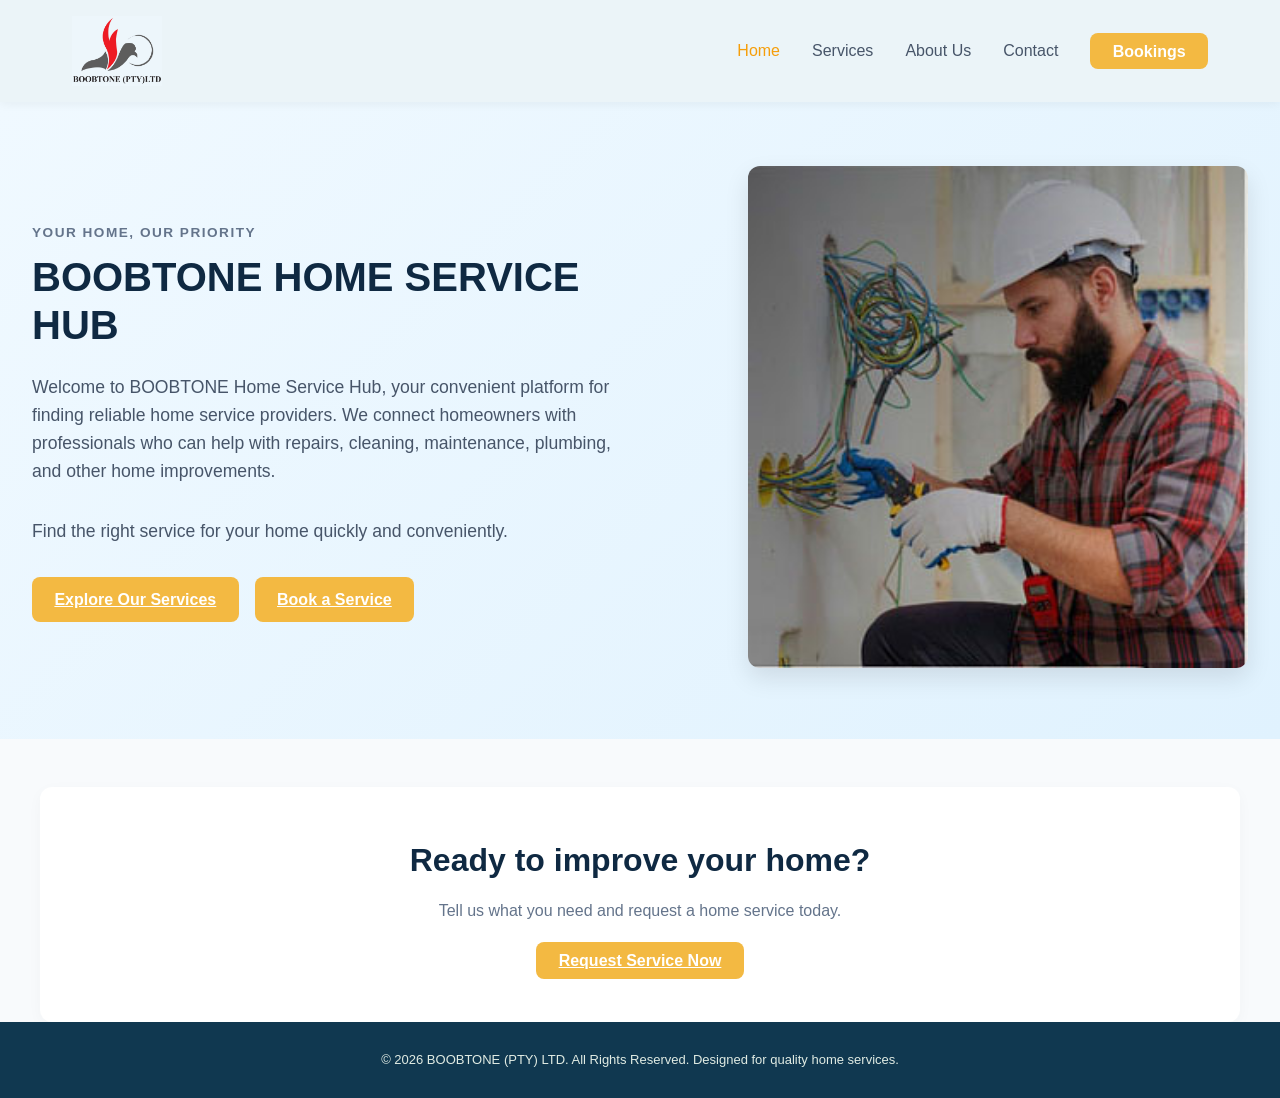
<file: index.html>
<!DOCTYPE html>
<html lang="en">
<head>
    <meta charset="UTF-8">
    <meta name="viewport" content="width=device-width, initial-scale=1.0">
    <title>BOOBTONE HOME SERVICE HUB - Home</title>
    <link rel="stylesheet" href="style.css">
</head>
<body>
    <header>
        <nav>
            <a href="index.html" class="logo"><img src="boobtone.jpg"width="90"height="70">
            </a>
            <ul class="nav-links">
                <li><a href="index.html" class="active">Home</a></li>
                <li><a href="services.html">Services</a></li>
                <li><a href="about.html">About Us</a></li>
                <li><a href="contact.html">Contact</a></li>
                <li><a href="bookings.html" class="btn-primary">Bookings</a></li>
            </ul>
        </nav>
    </header>

    <section class="hero">
        <div class="hero-text">
            <span class="subtitle">Your Home, Our Priority</span>
            <h1>BOOBTONE HOME SERVICE HUB</h1>
            <p>Welcome to BOOBTONE Home Service Hub, your convenient platform for finding reliable home service providers. We connect homeowners with professionals who can help with repairs, cleaning, maintenance, plumbing, and other home improvements.</p>
            <p>Find the right service for your home quickly and conveniently.</p>
            <div class="hero-buttons">
                <a href="services.html" class="btn-primary">Explore Our Services</a>
                <a href="bookings.html" class="btn-secondary">Book a Service</a>
            </div>
        </div>
        <div class="hero-image"><img src="webpage.jpg">
        </div>
    </section>

    <section class="container cta-banner">
        <h2>Ready to improve your home?</h2>
        <p>Tell us what you need and request a home service today.</p>
        <a href="bookings.html" class="btn-primary">Request Service Now</a>
    </section>

    <footer>
        <p>&copy; 2026 BOOBTONE (PTY) LTD. All Rights Reserved. Designed for quality home services.</p>
    </footer>
</body>
</html>
</file>
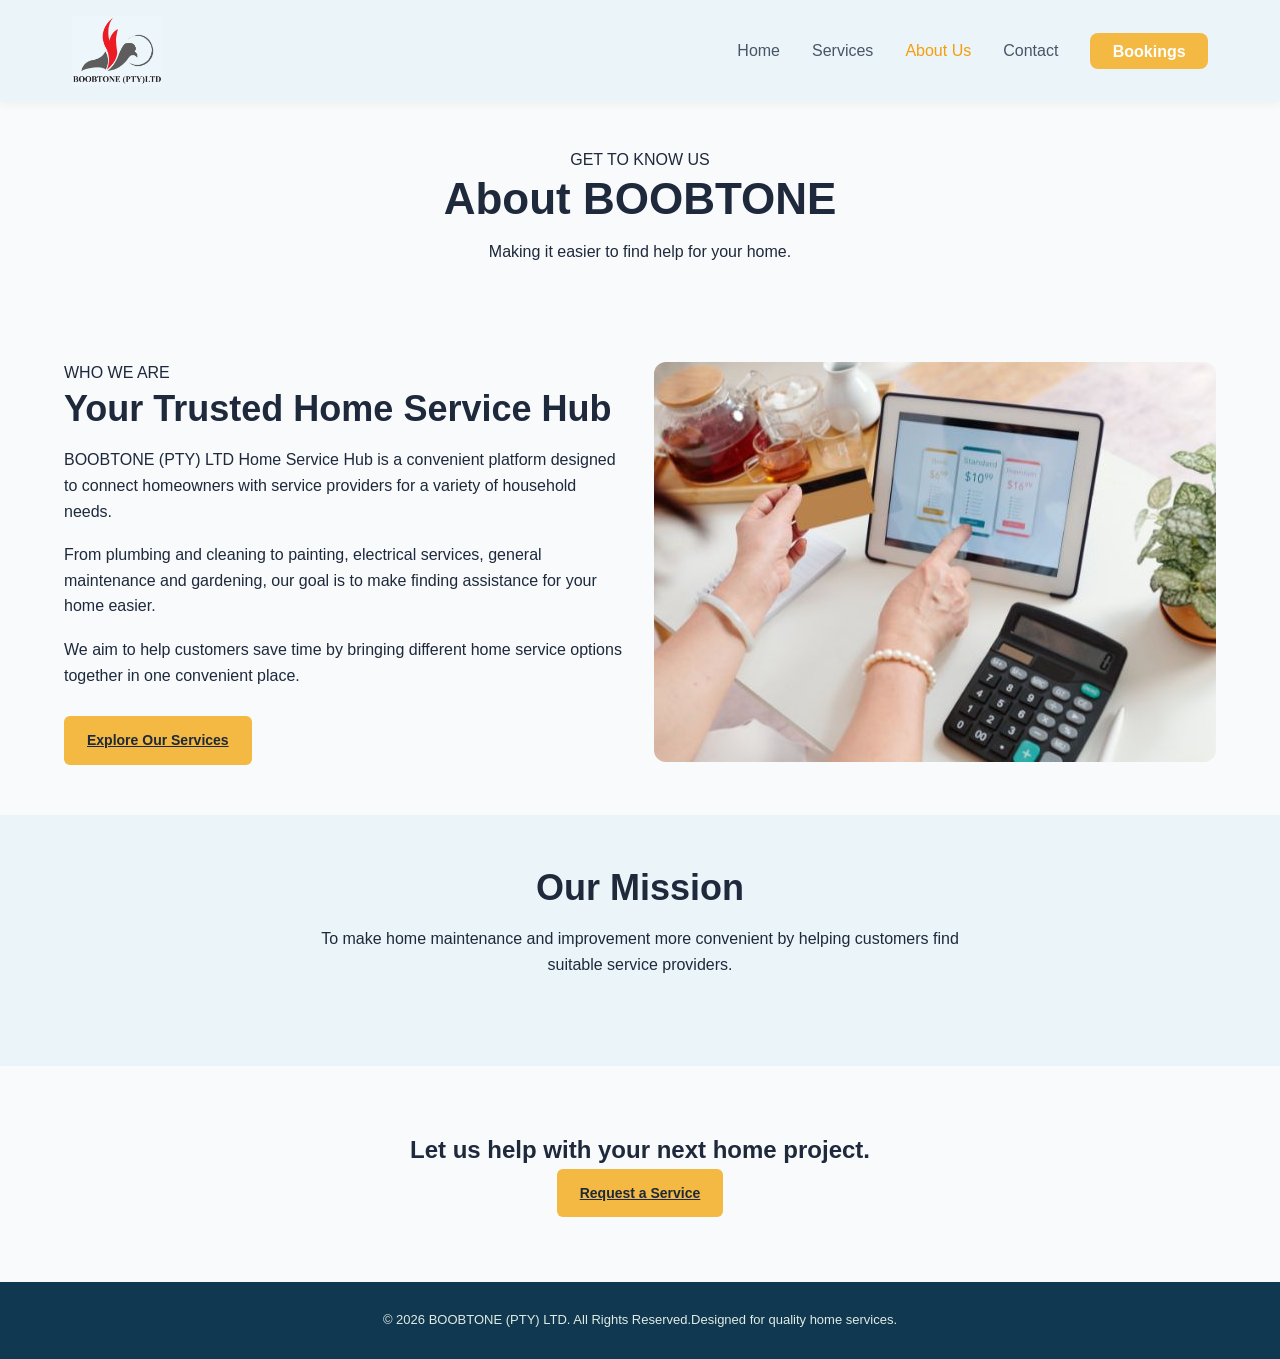
<file: about.html>
<!DOCTYPE html>
<html lang="en">
<head>
    <meta charset="UTF-8">
    <meta name="viewport" content="width=device-width, initial-scale=1.0">
    <title>About Us - BOOBTONE</title>
    <link rel="stylesheet" href="style.css">
</head>
<body>
    <header>
        <nav>
            <a href="index.html" class="logo"><img src="boobtone.jpg"width="90"height="70">
            </a>
            <ul class="nav-links">
                <li><a href="index.html">Home</a></li>
                <li><a href="services.html">Services</a></li>
                <li><a href="about.html" class="active">About Us</a></li>
                <li><a href="contact.html">Contact</a></li>
                <li><a href="bookings.html" class="btn-primary">Bookings</a></li>
            </ul>
        </nav>
    </header>

    <main>
  <section class="page-banner">
    <p class="eyebrow">GET TO KNOW US</p>
    <h1>About BOOBTONE</h1>
    <p>Making it easier to find help for your home.</p>
  </section>

  <section class="section about-layout">
    <div>
      <p class="eyebrow">WHO WE ARE</p>
      <h2>Your Trusted Home Service Hub</h2>
      <p>
        BOOBTONE (PTY) LTD Home Service Hub is a convenient
        platform designed to connect homeowners with service
        providers for a variety of household needs.
      </p>
      <p>
        From plumbing and cleaning to painting, electrical
        services, general maintenance and gardening, our goal
        is to make finding assistance for your home easier.
      </p>
      <p>
        We aim to help customers save time by bringing different
        home service options together in one convenient place.
      </p>
      <a class="button" href="services.html">Explore Our Services</a>
    </div>

    <img class="about-image" src="photo.jpeg"alt="Comfortable, well-maintained modern home">
  </section>

  <section class="section soft-section">
    <div class="section-heading">
      <h2>Our Mission</h2>
      <p>
        To make home maintenance and improvement more convenient
        by helping customers find suitable service providers.
      </p>
    </div>
  </section>

  <section class="cta">
    <h2>Let us help with your next home project.</h2>
    <a class="button button-light" href="bookings.html">Request a Service</a>
  </section>
    </main>

    <footer>
        <p>&copy; 2026 BOOBTONE (PTY) LTD. All Rights Reserved.Designed for quality home services.</p>
    </footer>
</body>
</html>
</file>
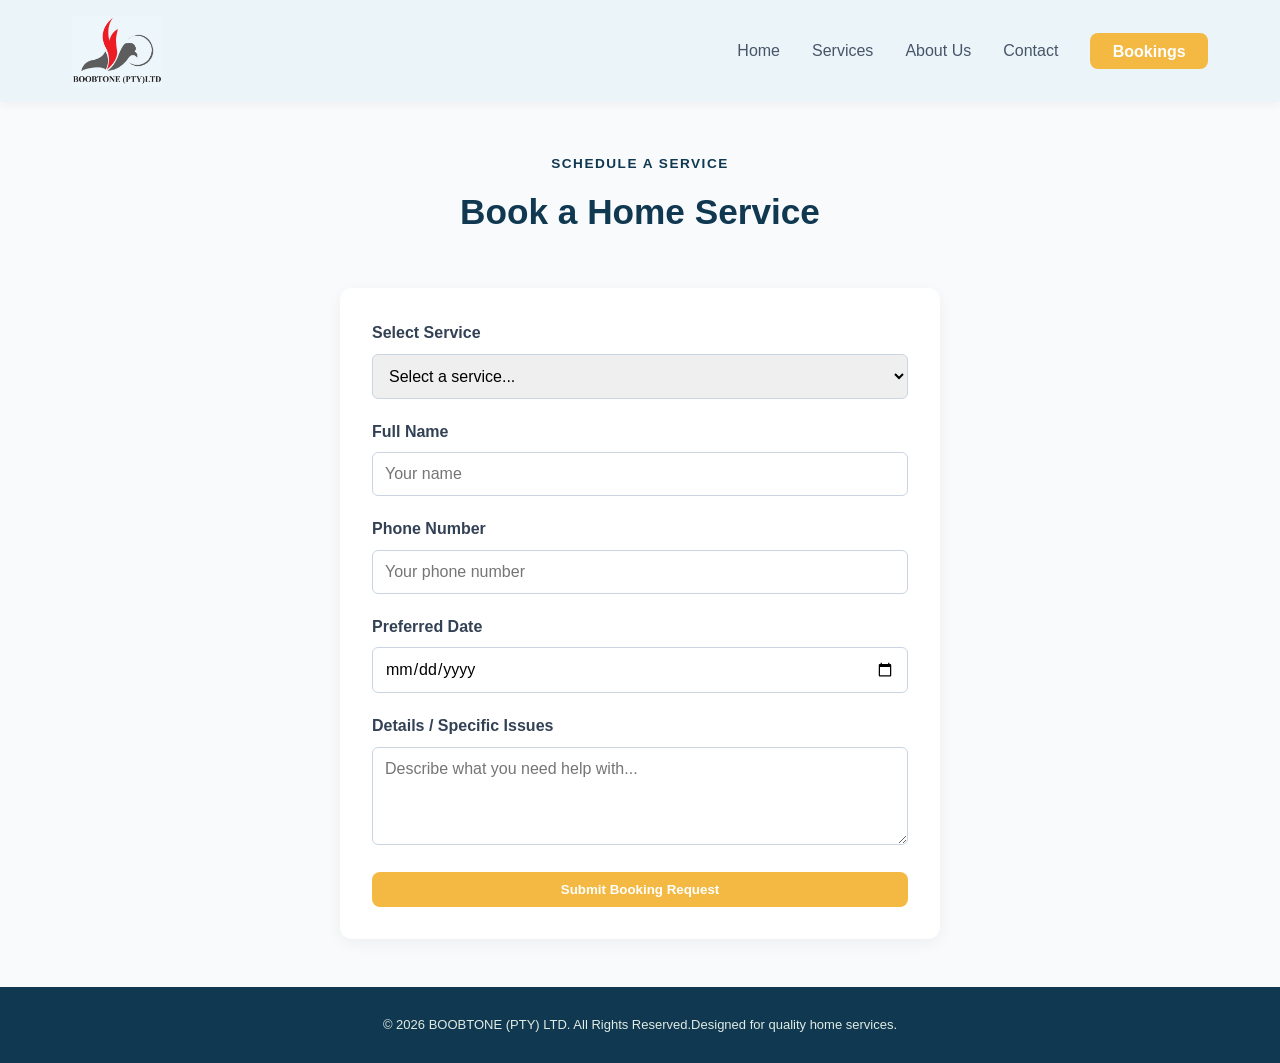
<file: bookings.html>
<!DOCTYPE html>
<html lang="en">
<head>
    <meta charset="UTF-8">
    <meta name="viewport" content="width=device-width, initial-scale=1.0">
    <title>Bookings - BOOBTONE</title>
    <link rel="stylesheet" href="style.css">
</head>
<body>
    <header>
        <nav>
            <a href="index.html" class="logo"><img src="boobtone.jpg"width="90"height="70">
            </a>
            <ul class="nav-links">
                <li><a href="index.html">Home</a></li>
                <li><a href="services.html">Services</a></li>
                <li><a href="about.html">About Us</a></li>
                <li><a href="contact.html">Contact</a></li>
                <li><a href="bookings.html" class="btn-primary active">Bookings</a></li>
            </ul>
        </nav>
    </header>

    <main class="container">
        <div class="section-title">
            <span>SCHEDULE A SERVICE</span>
            <h2>Book a Home Service</h2>
        </div>
        <div style="max-width: 600px; margin: 0 auto; background: white; padding: 2rem; border-radius: 12px; box-shadow: 0 4px 15px rgba(0,0,0,0.05);">
            <form onsubmit="event.preventDefault(); alert('Booking request submitted successfully!');">
                <div class="form-group">
                    <label>Select Service</label>
                    <select required>
                        <option value="">Select a service...</option>
                        <option value="plumbing">Plumbing Services</option>
                        <option value="cleaning">Cleaning Services</option>
                        <option value="repair">Home Repair & Maintenance</option>
                    </select>
                </div>
                <div class="form-group">
                    <label>Full Name</label>
                    <input type="text" placeholder="Your name" required>
                </div>
                <div class="form-group">
                    <label>Phone Number</label>
                    <input type="tel" placeholder="Your phone number" required>
                </div>
                <div class="form-group">
                    <label>Preferred Date</label>
                    <input type="date" required>
                </div>
                <div class="form-group">
                    <label>Details / Specific Issues</label>
                    <textarea rows="4" placeholder="Describe what you need help with..."></textarea>
                </div>
                <button type="submit" class="btn-primary" style="width: 100%; border: none; cursor: pointer;">Submit Booking Request</button>
            </form>
        </div>
    </main>

    <footer>
        <p>&copy; 2026 BOOBTONE (PTY) LTD. All Rights Reserved.Designed for quality home services.</p>
    </footer>
</body>
</html>
</file>
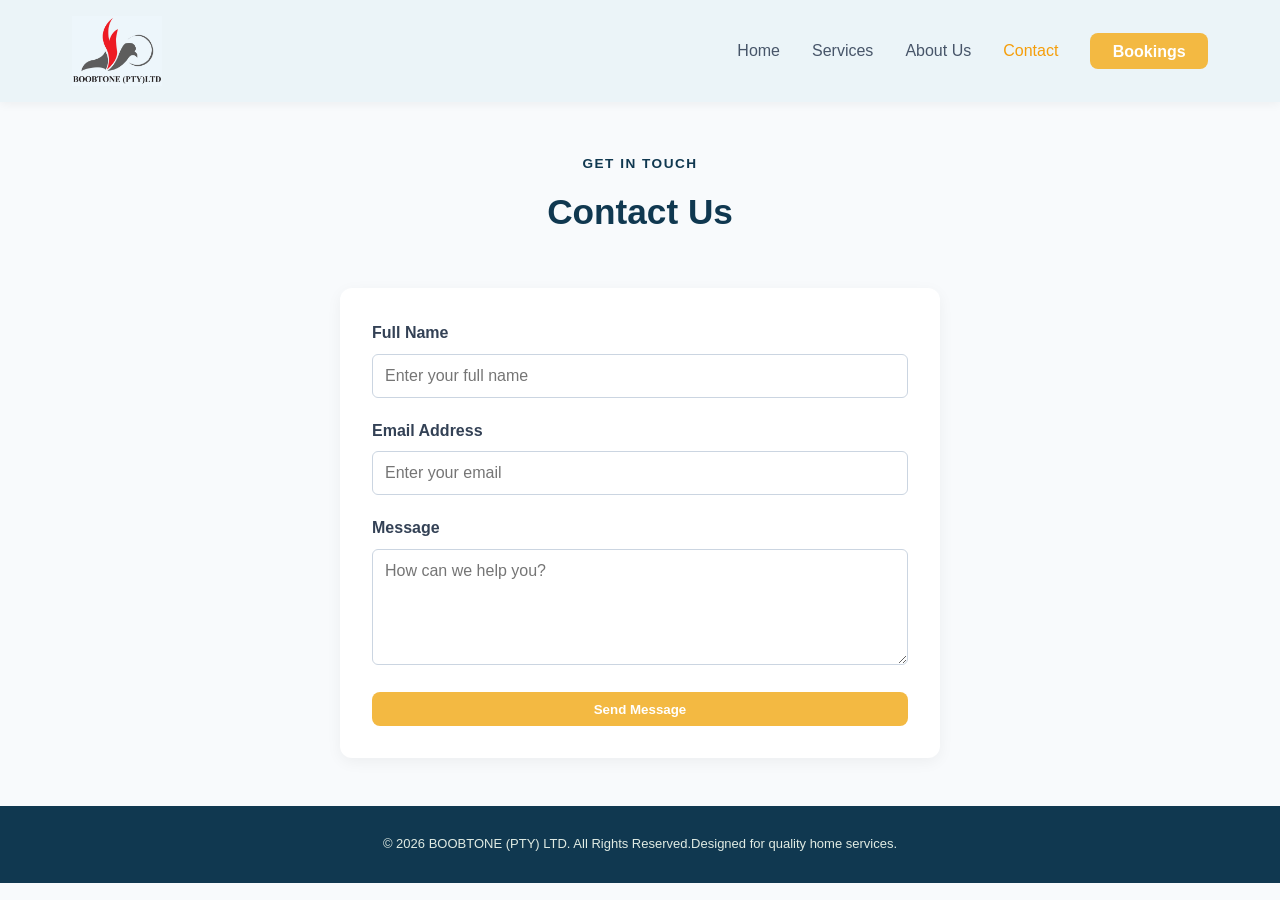
<file: contact.html>
<!DOCTYPE html>
<html lang="en">
<head>
    <meta charset="UTF-8">
    <meta name="viewport" content="width=device-width, initial-scale=1.0">
    <title>Contact Us - BOOBTONE</title>
    <link rel="stylesheet" href="style.css">
</head>
<body>
    <header>
        <nav>
            <a href="index.html" class="logo"><img src="boobtone.jpg"width="90"height="70">
            </a>
            <ul class="nav-links">
                <li><a href="index.html">Home</a></li>
                <li><a href="services.html">Services</a></li>
                <li><a href="about.html">About Us</a></li>
                <li><a href="contact.html" class="active">Contact</a></li>
                <li><a href="bookings.html" class="btn-primary">Bookings</a></li>
            </ul>
        </nav>
    </header>

    <main class="container">
        <div class="section-title">
            <span>GET IN TOUCH</span>
            <h2>Contact Us</h2>
        </div>
        <div style="max-width: 600px; margin: 0 auto; background: white; padding: 2rem; border-radius: 12px; box-shadow: 0 4px 15px rgba(0,0,0,0.05);">
            <form onsubmit="event.preventDefault(); alert('Thank you for contacting BOOBTONE!');">
                <div class="form-group">
                    <label>Full Name</label>
                    <input type="text" placeholder="Enter your full name" required>
                </div>
                <div class="form-group">
                    <label>Email Address</label>
                    <input type="email" placeholder="Enter your email" required>
                </div>
                <div class="form-group">
                    <label>Message</label>
                    <textarea rows="5" placeholder="How can we help you?" required></textarea>
                </div>
                <button type="submit" class="btn-primary" style="width: 100%; border: none; cursor: pointer;">Send Message</button>
            </form>
        </div>
    </main>

    <footer>
        <p>&copy; 2026 BOOBTONE (PTY) LTD. All Rights Reserved.Designed for quality home services.</p>
    </footer>
</body>
</html>
</file>
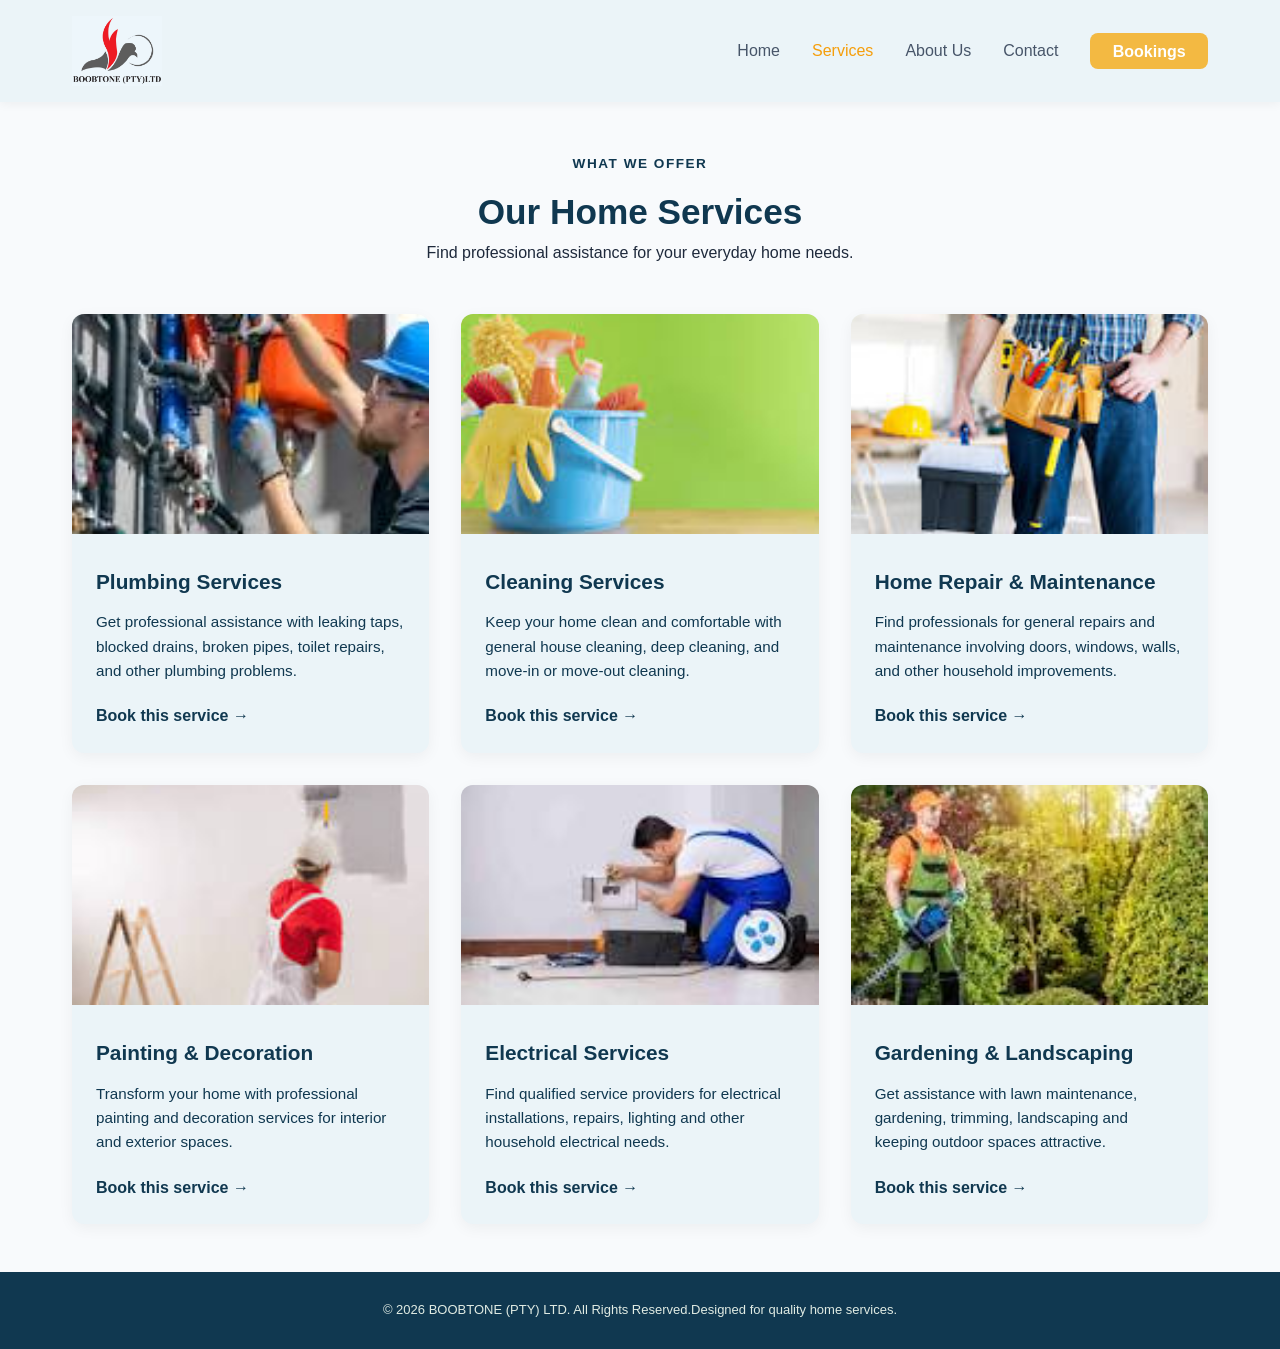
<file: services.html>
<!DOCTYPE html>
<html lang="en">
<head>
    <meta charset="UTF-8">
    <meta name="viewport" content="width=device-width, initial-scale=1.0">
    <title>Our Home Services - BOOBTONE</title>
    <link rel="stylesheet" href="style.css">
</head>
<body>
    <header>
        <nav>
            <a href="index.html" class="logo"><img src="boobtone.jpg"width="90"height="70">
            </a>
            <ul class="nav-links">
                <li><a href="index.html">Home</a></li>
                <li><a href="services.html" class="active">Services</a></li>
                <li><a href="about.html">About Us</a></li>
                <li><a href="contact.html">Contact</a></li>
                <li><a href="bookings.html" class="btn-primary">Bookings</a></li>
            </ul>
        </nav>
    </header>

    <main class="container">
        <div class="section-title">
            <span>WHAT WE OFFER</span>
            <h2>Our Home Services</h2>
            <p>Find professional assistance for your everyday home needs.</p>
        </div>

        <div class="services-grid">
            <div class="card">
                <img src="plumb.jpeg" alt="Plumbing equipment">
                <div class="card-body">
                    <h3>Plumbing Services</h3>
                    <p>Get professional assistance with leaking taps, blocked drains, broken pipes, toilet repairs, and other plumbing problems.</p>
                    <a href="bookings.html">Book this service &rarr;</a>
                </div>
            </div>

            <div class="card">
                <img src="clean.jpeg" alt="Cleaning a home">
                <div class="card-body">
                    <h3>Cleaning Services</h3>
                    <p>Keep your home clean and comfortable with general house cleaning, deep cleaning, and move-in or move-out cleaning.</p>
                    <a href="bookings.html">Book this service &rarr;</a>
                </div>
            </div>

            <div class="card">
                <img src="home repair.jpeg" alt="Home repair work">
                <div class="card-body">
                    <h3>Home Repair & Maintenance</h3>
                    <p>Find professionals for general repairs and maintenance involving doors, windows, walls, and other household improvements.</p>
                    <a href="bookings.html">Book this service &rarr;</a>
                </div>
            </div>

            <div class="card">
                <img src="painting.jpeg" alt="Interior painting">
               <div class="card-body">
                    <h3>Painting & Decoration</h3>
                    <p>Transform your home with professional painting and decoration services for interior and exterior spaces.</p>
                    <a href="bookings.html">Book this service &rarr;</a>
                </div>
            </div>

              <div class="card">
                <img src="elect.jpeg" alt="Electrical installation">
               <div class="card-body">
                    <h3>Electrical Services</h3>
                    <p>Find qualified service providers for electrical installations, repairs, lighting and other household electrical needs.</p>
                    <a href="bookings.html">Book this service &rarr;</a>
                </div> 
            </div>
                
             <div class="card">
                <img src="garden.jpeg" alt="Green garden and plants">
               <div class="card-body">
                    <h3>Gardening & Landscaping</h3>
                    <p>Get assistance with lawn maintenance, gardening, trimming, landscaping and keeping outdoor spaces attractive.</p>
                    <a href="bookings.html">Book this service &rarr;</a>
                </div> 
            </div>
        </div>
    </main>

    <footer>
        <p>&copy; 2026 BOOBTONE (PTY) LTD. All Rights Reserved.Designed for quality home services.</p>
    </footer>
</body>
</html>
</file>
<file: style.css>
/* Global Styles */
* {
    margin: 0;
    padding: 0;
    box-sizing: border-box;
    font-family: 'Segoe UI', Tahoma, Geneva, Verdana, sans-serif;
}

body {
    background-color: #f8fafc;
    color: #1e293b;
    line-height: 1.6;
}

/* Header & Navigation */
header {
    background-color: #ebf4f8;
    box-shadow: 0 2px 10px rgba(0,0,0,0.05);
    position: sticky;
    top: 0;
    z-index: 1000;
}

nav {
    display: flex;
    justify-content: space-between;
    align-items: center;
    max-width: 1200px;
    margin: 0 auto;
    padding: 1rem 2rem;
}

.logo {
    display: flex;
    align-items: center;
    gap: 10px;
    text-decoration: none;
    font-weight: 700;
    font-size: 1.2rem;
    color: #0f172a;
}

.logo svg {
    width: 32px;
    height: 32px;
    fill: #f59e0b;
}

.nav-links {
    display: flex;
    list-style: none;
    align-items: center;
    gap: 2rem;
}

.nav-links a {
    text-decoration: none;
    color: #475569;
    font-weight: 500;
    transition: color 0.3s ease;
}

.nav-links a:hover, .nav-links a.active {
    color: #f59e0b;
}

.btn-primary {
    background-color:  #F3B942;
    color: #ffffff !important;
    padding: 0.6rem 1.4rem;
    border-radius: 8px;
    font-weight: 600 !important;
    transition: background-color 0.3s ease;
}

.btn-primary:hover {
    background-color: #d97706;
}

.btn-secondary {
    background-color: #F3B942;
    color: #ffffff !important;
    padding: 0.6rem 1.4rem;
    border-radius: 8px;
    font-weight: 600 !important;
}

/* BUTTONS */

.button {
  display: inline-block;
  border: 0;
  border-radius: 6px;
  background: #f3b942;
  color: var(--white);
  padding: 13px 23px;
  font: inherit;
  font-weight: 700;
  font-size: 14px;
  text-align: center;
  cursor: pointer;
  transition: background 0.2s, transform 0.2s;
}

.button:hover {
  background: var(--dark-green);
  color: var(--white);
  transform: translateY(-2px);
}

.button-outline {
  background: #f3b942;
  border: 1px solid var(--white);
  margin-left: 8px;
}

.button-outline:hover {
  background: var(--white);
  color: var(--dark-green);
}

.button-light {
  background:#f3b942;
  color: var(--dark-green);
}

.button-light:hover {
  background: var(--light-green);
  color: var(--dark-green);
}

/* PAGE BANNERS */

.page-banner {
  background: var(--light-blue);
  padding: 65px 7%;
  text-align: center;
}

.page-banner h1 {
  font-size: clamp(32px, 4vw, 44px);
  line-height: 1.2;
  margin-bottom: 14px;
  color: var(--dark-blue);
}

.page-banner p:not(.eyebrow) {
  color: var(--muted);
}

/* GENERAL SECTIONS */

.section {
  padding: 75px 7%;
}

.section-heading {
  max-width: 680px;
  text-align: center;
  margin: 0 auto 38px;
}

.section-heading h2,
.about-layout h2,
.contact-layout h2 {
  color: var(--dark-green);
  font-size: clamp(27px, 3vw, 36px);
  line-height: 1.3;
  margin-bottom: 15px;
}

.section-heading > p:not(.eyebrow) {
  color: var(--muted);
}

.center {
  text-align: center;
  margin-top: 40px;
}

/* Containers & Sections */
.container {
    max-width: 1200px;
    margin: 0 auto;
    padding: 3rem 2rem;
}

.hero {
    display: flex;
    align-items: center;
    justify-content: space-between;
    gap: 24 px;
    padding: 4rem 2rem;
    background: linear-gradient(135deg, #f0f9ff 0%, #e0f2fe 100%);
}

.hero-text {
    flex: 1;
}

.hero-text span.subtitle {
    text-transform: uppercase;
    letter-spacing: 1.5px;
    font-size: 0.85rem;
    font-weight: 700;
    color: #64748b;
}

.hero-text h1 {
    font-size: 2.5rem;
    color: #0f2942;
    margin: 0.5rem 0 1.5rem;
    line-height: 1.2;
}

.hero-text p {
    color: #475569;
    margin-bottom: 2rem;
    font-size: 1.1rem;
}

.hero-buttons {
    display: flex;
    gap: 1rem;
}

.hero-image {
    flex: 1;
    text-align: right;
}

.hero-image img {
    width: 100%;
    max-width: 500px;
    border-radius: 12px;
    box-shadow: 0 10px 25px rgba(0,0,0,0.1);
}

/* Services Cards */
.section-title {
    text-align: center;
    margin-bottom: 3rem;
}

.section-title span {
    text-transform: uppercase;
    letter-spacing: 1.5px;
    font-size: 0.85rem;
    font-weight: 700;
    color: #103850;
}

.section-title h2 {
    font-size: 2.2rem;
    color: #103850;
    margin-top: 0.5rem;
}

.services-grid {
    display: grid;
    grid-template-columns: repeat(auto-fit, minmax(300px, 1fr));
    gap: 2rem;
}

.card {
    background: #ebf4f8;
    border-radius: 12px;
    overflow: hidden;
    box-shadow: 0 4px 15px rgba(0,0,0,0.05);
    transition: transform 0.3s ease, box-shadow 0.3s ease;
}

.card:hover {
    transform: translateY(-5px);
    box-shadow: 0 8px 25px rgba(0,0,0,0.1);
}

.card img {
    width: 100%;
    height: 220px;
    object-fit: cover;
}

.card-body {
    padding: 1.5rem;
}

.card-body h3 {
    font-size: 1.3rem;
    color: #103850;
    margin-bottom: 0.75rem;
}

.card-body p {
    color: #103850;
    font-size: 0.95rem;
    margin-bottom: 1.25rem;
}

.card-body a {
    color: #103850;
    text-decoration: none;
    font-weight: 600;
}

/* CTA Banner */

.cta {
  padding: 65px 7%;
  text-align: center;
  background: var(--light--blue);
  color: var(--white);
}

.cta-banner {
    text-align: center;
    background: #ffffff;
    padding: 3rem 2rem;
    margin-top: 3rem;
    border-radius: 12px;
    box-shadow: 0 4px 15px rgba(0,0,0,0.03);
}

.cta-banner h2 {
    font-size: 2rem;
    color: #0f2942;
    margin-bottom: 0.75rem;
}

.cta-banner p {
    color: #64748b;
    margin-bottom: 1.5rem;
}

/* Forms */
.form-group {
    margin-bottom: 1.25rem;
}

.form-group label {
    display: block;
    margin-bottom: 0.5rem;
    font-weight: 600;
    color: #334155;
}

.form-group input, .form-group select, .form-group textarea {
    width: 100%;
    padding: 0.75rem;
    border: 1px solid #cbd5e1;
    border-radius: 6px;
    font-size: 1rem;
}

/* ABOUT PAGE */

.about-layout {
  display: grid;
  grid-template-columns: 1fr 1fr;
  align-items: center;
  gap: 55px;
}

.about-layout p:not(.eyebrow) {
  color: var(--muted);
  margin-bottom: 18px;
}

.about-layout .button {
  margin-top: 10px;
}

.about-image {
  width: 100%;
  height: 430px;
  object-fit: cover;
  border-radius: 12px;
  box-shadow: var(--shadow);
}

.soft-section {
  background: #ebf4f8;
}

.about-layout {
    gap: 28px;
  }

  .about-image {
    height: 400px;
  }
.section {
    padding: 50px 5%;
  }

  .page-banner {
    padding: 45px 5%;
  }

/* Footer */
footer {
  padding: 28px 7%;
  text-align: center;
  background: #103850;
  color: #e0ebe3;
  font-size: 13px;
}

footer p + p {
  margin-top: 5px;
  color: #b9cbbf;
</file>
